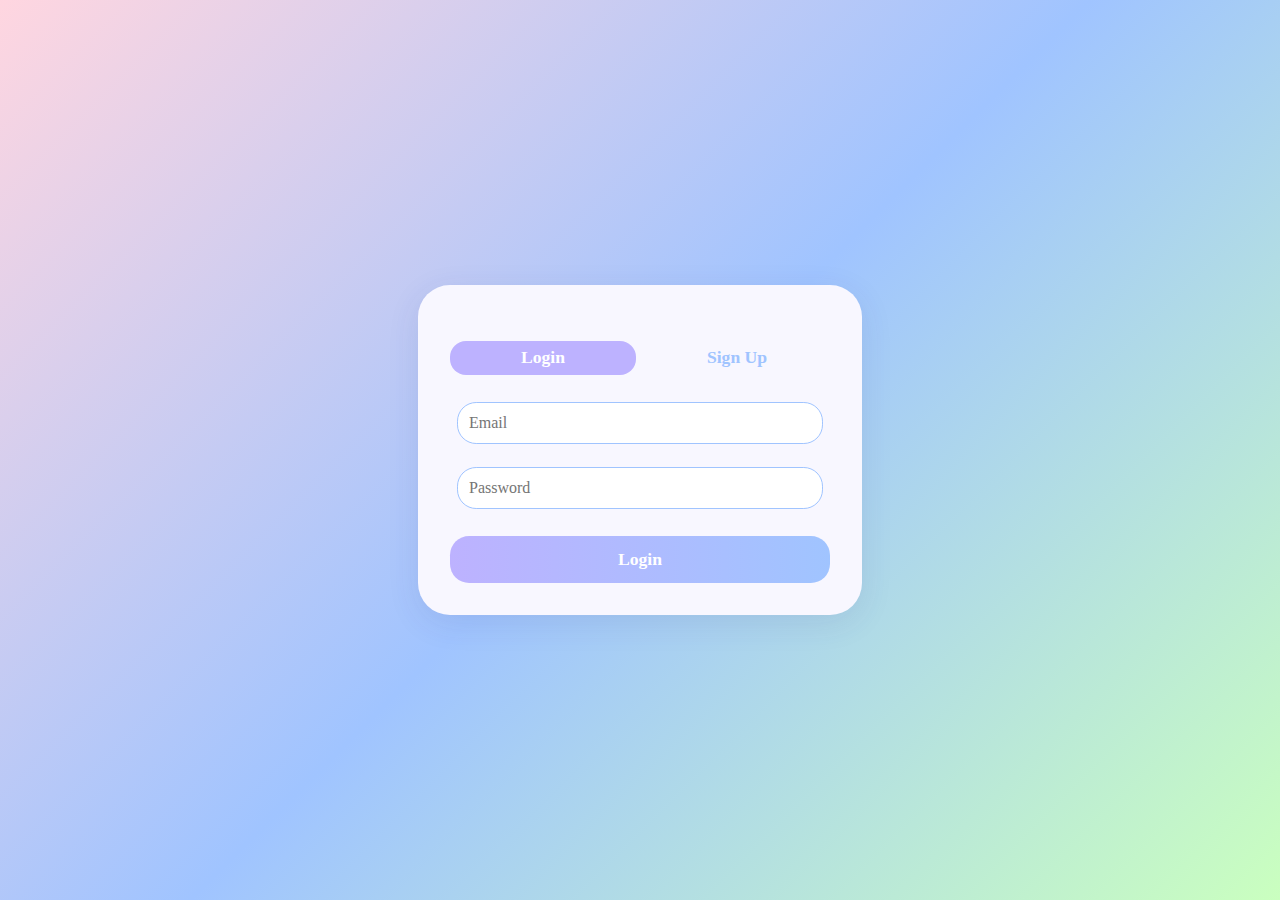
<file: index.html>
<!DOCTYPE html>
<html lang="en">
<head>
    <meta charset="UTF-8">
    <meta name="viewport" content="width=device-width, initial-scale=1.0">
    <title>Pomodoro Timer</title>
    <link rel="stylesheet" href="styles.css">
</head>
<body>
    <div class="main-container" id="mainContainer" style="display:none;">
        <header>
            <h1>Focusflow Pomodoro   </h1>
            <button id="settingsBtn" title="Settings">&#9881;</button>
            <button id="logoutBtn" title="Logout" style="margin-left:10px;font-size:1.2rem;">&#x1F511;</button>
        </header>
        <div class="welcome" id="welcome"></div>
        <div class="timer-section">
            <div class="circle-timer">
                <svg width="220" height="220">
                    <circle cx="110" cy="110" r="100" stroke="#bdb2ff" stroke-width="10" fill="none"/>
                    <circle id="progressCircle" cx="110" cy="110" r="100" stroke="#a0c4ff" stroke-width="10" fill="none" stroke-linecap="round" />
                </svg>
                <div class="timer-text" id="timerText">25:00</div>
            </div>
        </div>
        <div class="controls">
            <button id="startBtn">Start</button>
            <button id="pauseBtn">Pause</button>
            <button id="resetBtn">Reset</button>
            
       </div>
    </div>

    <!-- Settings Modal -->
    <div class="modal" id="settingsModal">
        <div class="modal-content">
            <span class="close" id="closeSettings">&times;</span>
            <h2>Settings</h2>
            <form id="settingsForm">
                <label>Study Duration (minutes):</label>
                <input type="number" id="studyDuration" min="1" max="120" value="25">
                <label>Break Duration (minutes):</label>
                <input type="number" id="breakDuration" min="1" max="60" value="5">
                <button type="submit">Save</button>
            </form>
        </div>
    </div>

    <!-- Sound elements (hidden) -->
    <audio id="startSound" src="https://cdn.pixabay.com/audio/2022/07/26/audio_124bfa3c7b.mp3"></audio>
    <audio id="endSound" src="https://cdn.pixabay.com/audio/2022/07/26/audio_124bfa3c7b.mp3"></audio>

    <script src="script.js"></script>
</body>
</html>
</file>
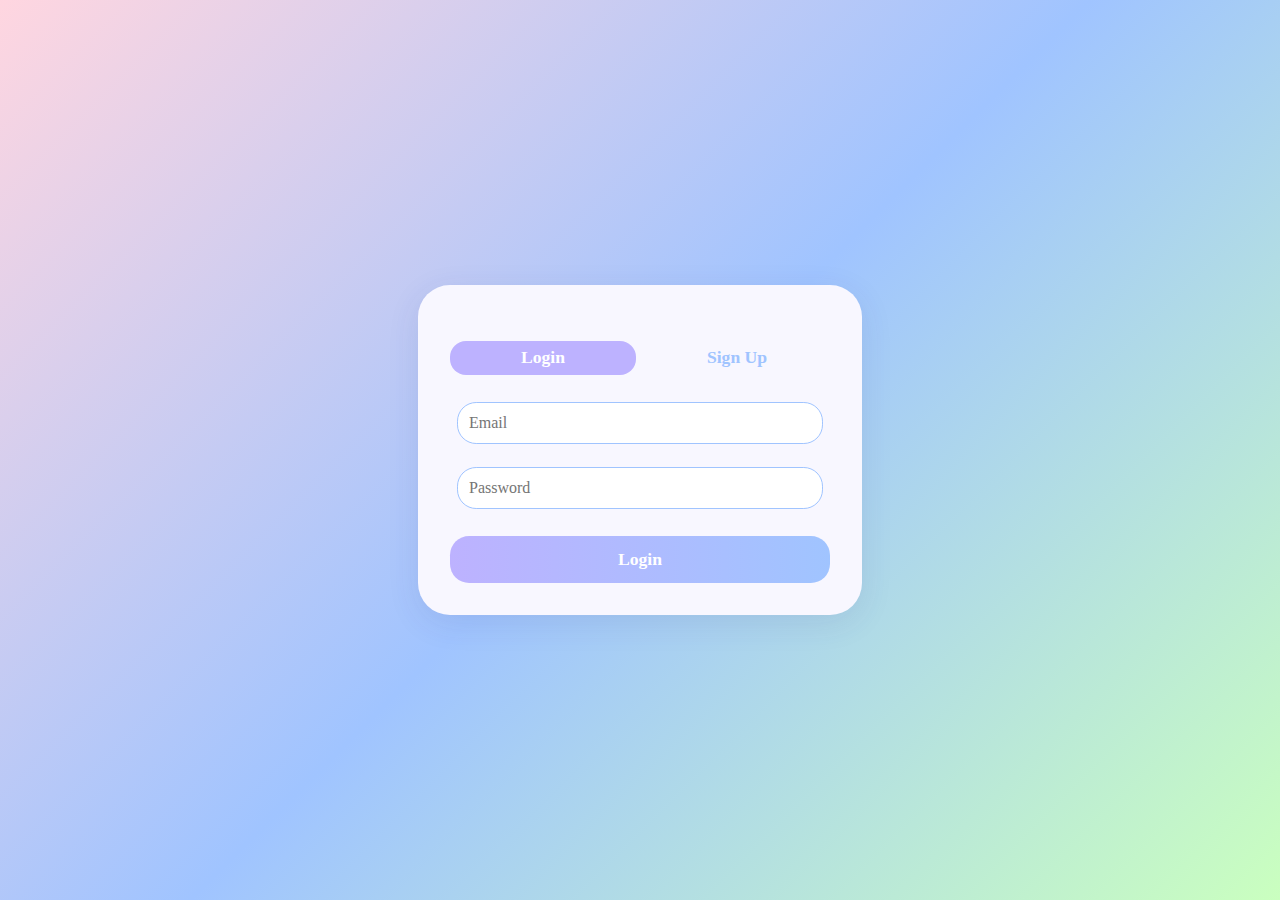
<file: auth.html>
<!DOCTYPE html>
<html lang="en">
<head>
    <meta charset="UTF-8">
    <meta name="viewport" content="width=device-width, initial-scale=1.0">
    <title>Pomodoro Auth</title>
    <link rel="stylesheet" href="styles.css">
</head>
<body>
<div class="login-container">
    <div class="tab-switch">
        <button id="loginTab" class="active">Login</button>
        <button id="signupTab">Sign Up</button>
    </div>
    <form id="loginForm">
        <input type="email" id="loginEmail" placeholder="Email" required>
        <input type="password" id="loginPassword" placeholder="Password" required>
        <button type="submit">Login</button>
    </form>
    <form id="signupForm" style="display:none;">
        <input type="text" id="signupUsername" placeholder="Username" required>
        <input type="email" id="signupEmail" placeholder="Email" required>
        <input type="password" id="signupPassword" placeholder="Password" required>
        <button type="submit">Sign Up</button>
    </form>
</div>
<script>
    // Tab switching
    const loginTab = document.getElementById('loginTab');
    const signupTab = document.getElementById('signupTab');
    const loginForm = document.getElementById('loginForm');
    const signupForm = document.getElementById('signupForm');

    loginTab.onclick = function() {
        loginTab.classList.add('active');
        signupTab.classList.remove('active');
        loginForm.style.display = '';
        signupForm.style.display = 'none';
    };
    signupTab.onclick = function() {
        signupTab.classList.add('active');
        loginTab.classList.remove('active');
        signupForm.style.display = '';
        loginForm.style.display = 'none';
    };

    // Sign Up logic
    signupForm.onsubmit = function(e) {
        e.preventDefault();
        const username = document.getElementById('signupUsername').value.trim();
        const email = document.getElementById('signupEmail').value.trim();
        const password = document.getElementById('signupPassword').value.trim();
        if (!username || !email || !password) {
            alert('Please fill all fields.');
            return;
        }
        let users = JSON.parse(localStorage.getItem('pomodoroUsers') || '[]');
        if (users.find(u => u.email === email)) {
            alert('Email already registered.');
            return;
        }
        users.push({ username, email, password });
        localStorage.setItem('pomodoroUsers', JSON.stringify(users));
        alert('Sign up successful! Please login.');
        loginTab.click();
    };

    // Login logic
    loginForm.onsubmit = function(e) {
        e.preventDefault();
        const email = document.getElementById('loginEmail').value.trim();
        const password = document.getElementById('loginPassword').value.trim();
        let users = JSON.parse(localStorage.getItem('pomodoroUsers') || '[]');
        let user = users.find(u => u.email === email && u.password === password);
        if (!user) {
            alert('Invalid credentials.');
            return;
        }
        sessionStorage.setItem('pomodoroUser', JSON.stringify(user));
        window.location.href = 'landing.html';
    };
</script>
</body>
</html>
</file>
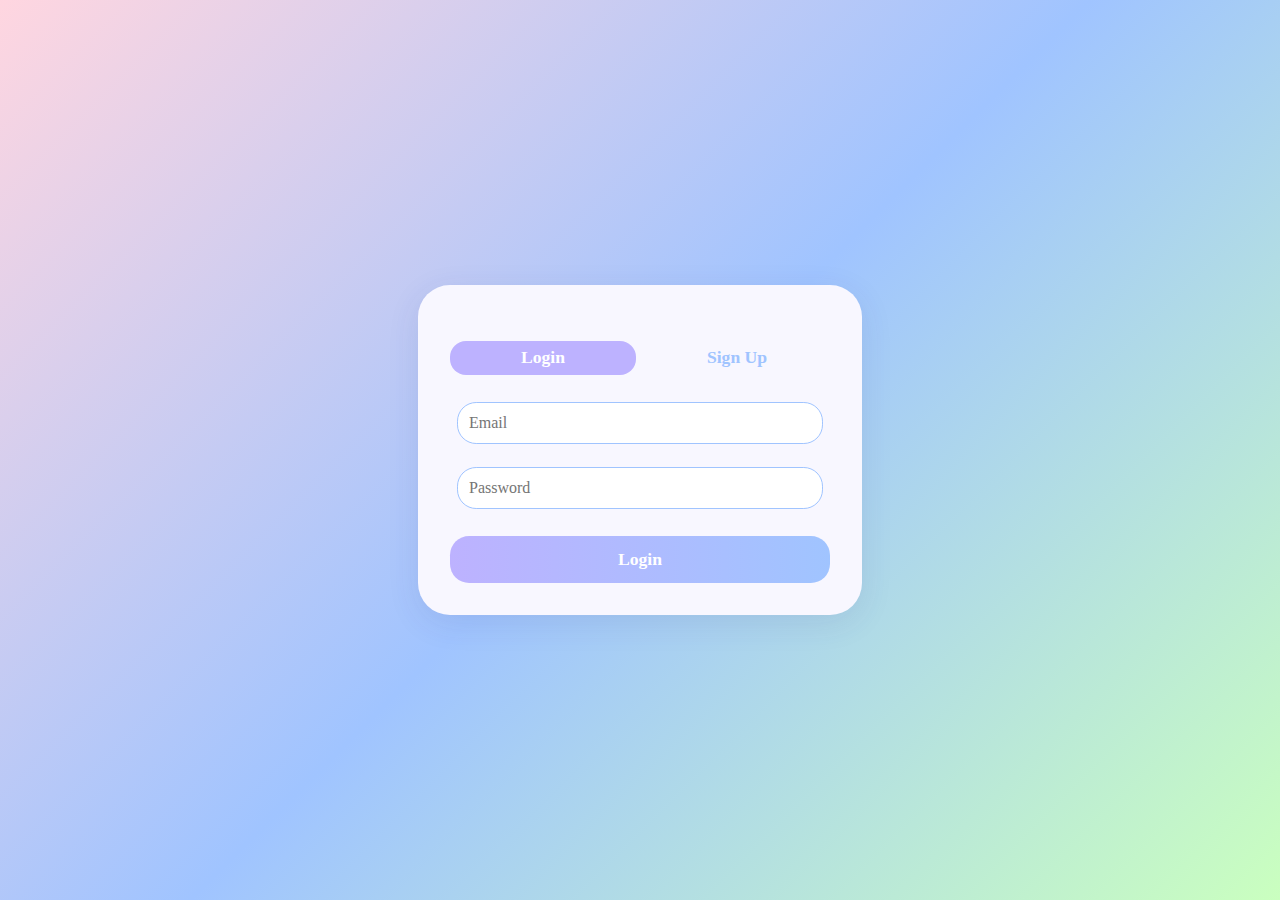
<file: landing.html>
<!DOCTYPE html>
<html lang="en">
<head>
    <meta charset="UTF-8">
    <title>Pomodoro Landing</title>
    <link rel="stylesheet" href="styles.css">
</head>
<body>
<div class="main-container" style="text-align:center;">
    <h1 style="color:var(--pastel-purple);">Welcome to Pomodoro!</h1>
    <p style="color:var(--text-light);margin-bottom:2rem;">Boost your productivity with the Pomodoro technique.</p>
    <button id="gotoPomodoroBtn" style="padding:1rem 2rem;font-size:1.2rem;">Go to Pomodoro Timer</button>
</div>
 <script>
    // Check if user is logged in
    const user = JSON.parse(sessionStorage.getItem('pomodoroUser'));
    if (!user) {
        window.location.href = "auth.html";
    }
    document.getElementById('gotoPomodoroBtn').onclick = function() {
        sessionStorage.setItem('canAccessPomodoro', 'yes');
        window.location.href = "index.html";
    };
</script>

</body>
</html>
</file>
<file: styles.css>
*{
    font-family: "Tagesschrift";
}

:root {
    --pastel-purple: #bdb2ff;
    --pastel-blue: #a0c4ff;
    --pastel-green: #caffbf;
    --pastel-pink: #ffd6e0;
    --pastel-yellow: #fdffb6;
    --main-bg: #f8f7ff;
    --text-dark: #22223b;
    --text-light: #5f5f7a;
}

body {
    background: linear-gradient(135deg, var(--pastel-pink), var(--pastel-blue), var(--pastel-green));
    min-height: 100vh;
    font-family: 'Segoe UI', 'Arial', sans-serif;
    display: flex;
    align-items: center;
    justify-content: center;
    margin: 0;
}

.login-container, .main-container {
    background: var(--main-bg);
    padding: 2.5rem 2rem 2rem 2rem;
    border-radius: 2rem;
    box-shadow: 0 8px 32px 0 rgba(60, 60, 120, 0.1);
    width: 380px;
    text-align: center;
    transition: box-shadow 0.2s;
}

.login-container h2 {
    color: var(--pastel-purple);
    margin-bottom: 1.4rem;
}

.login-container input {
    width: 90%;
    padding: 0.7rem;
    margin: 0.7rem 0;
    border: 1.5px solid var(--pastel-blue);
    border-radius: 1.2rem;
    background: #fff;
    font-size: 1rem;
    outline: none;
    transition: border 0.2s;
}

.login-container input:focus {
    border-color: var(--pastel-purple);
}

.login-container button {
    width: 100%;
    padding: 0.8rem;
    background: linear-gradient(90deg, var(--pastel-purple), var(--pastel-blue));
    color: white;
    border: none;
    border-radius: 1.2rem;
    font-size: 1.1rem;
    font-weight: bold;
    cursor: pointer;
    margin-top: 1rem;
    transition: background 0.2s;
}

.login-container button:hover {
    background: linear-gradient(90deg, var(--pastel-blue), var(--pastel-purple));
}

.tab-switch {
    display: flex;
    justify-content: center;
    gap: 0.5rem;
    margin-bottom: 1rem;
}

.tab-switch button {
    background: none;
    border: none;
    font-size: 1.1rem;
    color: var(--pastel-blue);
    padding: 0.4rem 1.2rem;
    border-radius: 1rem;
    cursor: pointer;
    transition: background 0.2s, color 0.2s;
}

.tab-switch button.active, .tab-switch button:hover {
    background: var(--pastel-purple);
    color: #fff;
}

header {
    display: flex;
    justify-content: space-between;
    align-items: center;
    margin-bottom: 1.2rem;
}

header h1 {
    color: var(--pastel-purple);
    font-size: 2rem;
    margin: 0;
}

#welcome {
    color: var(--text-light);
    font-size: 1.1rem;
    margin-bottom: 1rem;
}

#settingsBtn, #logoutBtn {
    background: none;
    border: none;
    font-size: 2rem;
    color: var(--pastel-blue);
    cursor: pointer;
    transition: color 0.2s;
    position:relative ;
    left: 20px; 
}

#settingsBtn:hover, #logoutBtn:hover {
    color: var(--pastel-purple);
}

.timer-section {
    display: flex;
    justify-content: center;
    align-items: center;
    margin-bottom: 1.5rem;
    
}

.circle-timer {
    position: relative;
    width: 220px;
    height: 220px;
    margin: 0 auto;
}

.circle-timer svg {
    position: absolute;
    top: 0;
    left: 0;
}

#progressCircle {
    stroke-dasharray: 628;
    stroke-dashoffset: 0;
    transition: stroke-dashoffset 0.5s linear;
}

.timer-text {
    position: absolute;
    top: 0; left: 0; right: 0; bottom: 0;
    display: flex;
    align-items: center;
    justify-content: center;
    font-size: 2.8rem;
    color: var(--text-dark);
    font-weight: bold;
    letter-spacing: 2px;
}

.controls {
    display: flex;
    justify-content: center;
    gap: 1rem;
}

.controls button {
    padding: 0.8rem 2.2rem;
    border: none;
    border-radius: 2rem;
    background: linear-gradient(90deg, var(--pastel-purple), var(--pastel-blue));
    color: white;
    font-size: 1.1rem;
    font-weight: bold;
    cursor: pointer;
    margin-top: 0.5rem;
    transition: background 0.2s;
}

.controls button:hover {
    background: linear-gradient(90deg, var(--pastel-blue), var(--pastel-purple));
}

.modal {
    display: none;
    position: fixed;
    z-index: 10;
    left: 0; top: 0; width: 100vw; height: 100vh;
    background: rgba(180, 180, 255, 0.22);
    align-items: center;
    justify-content: center;
}

.modal-content {
    background: #fff;
    border-radius: 1.5rem;
    padding: 2rem;
    width: 320px;
    box-shadow: 0 8px 32px 0 rgba(60, 60, 120, 0.14);
    position: relative;
    text-align: left;
}

.close {
    position: absolute;
    right: 1rem;
    top: 1rem;
    font-size: 1.6rem;
    color: var(--pastel-purple);
    cursor: pointer;
}

.modal-content h2 {
    color: var(--pastel-purple);
    margin-bottom: 1.5rem;
}

#settingsForm label {
    display: block;
    color: var(--text-light);
    margin-top: 1rem;
    margin-bottom: 0.2rem;
    font-size: 1rem;
}

#settingsForm input[type="number"] {
    width: 100%;
    padding: 0.5rem;
    border: 1.5px solid var(--pastel-blue);
    border-radius: 1rem;
    font-size: 1rem;
    background: #f8f7ff;
    margin-bottom: 0.5rem;
}

#settingsForm button {
    width: 100%;
    padding: 0.7rem;
    background: linear-gradient(90deg, var(--pastel-purple), var(--pastel-blue));
    color: white;
    border: none;
    border-radius: 1.2rem;
    font-size: 1rem;
    font-weight: bold;
    cursor: pointer;
    margin-top: 1rem;
    transition: background 0.2s;
}

#settingsForm button:hover {
    background: linear-gradient(90deg, var(--pastel-blue), var(--pastel-purple));
}

#gotoPomodoroBtn{
     border-radius: 1.2rem;
     color: #a0c4ff;
     background-color: #5f5f7a;
}
</file>
